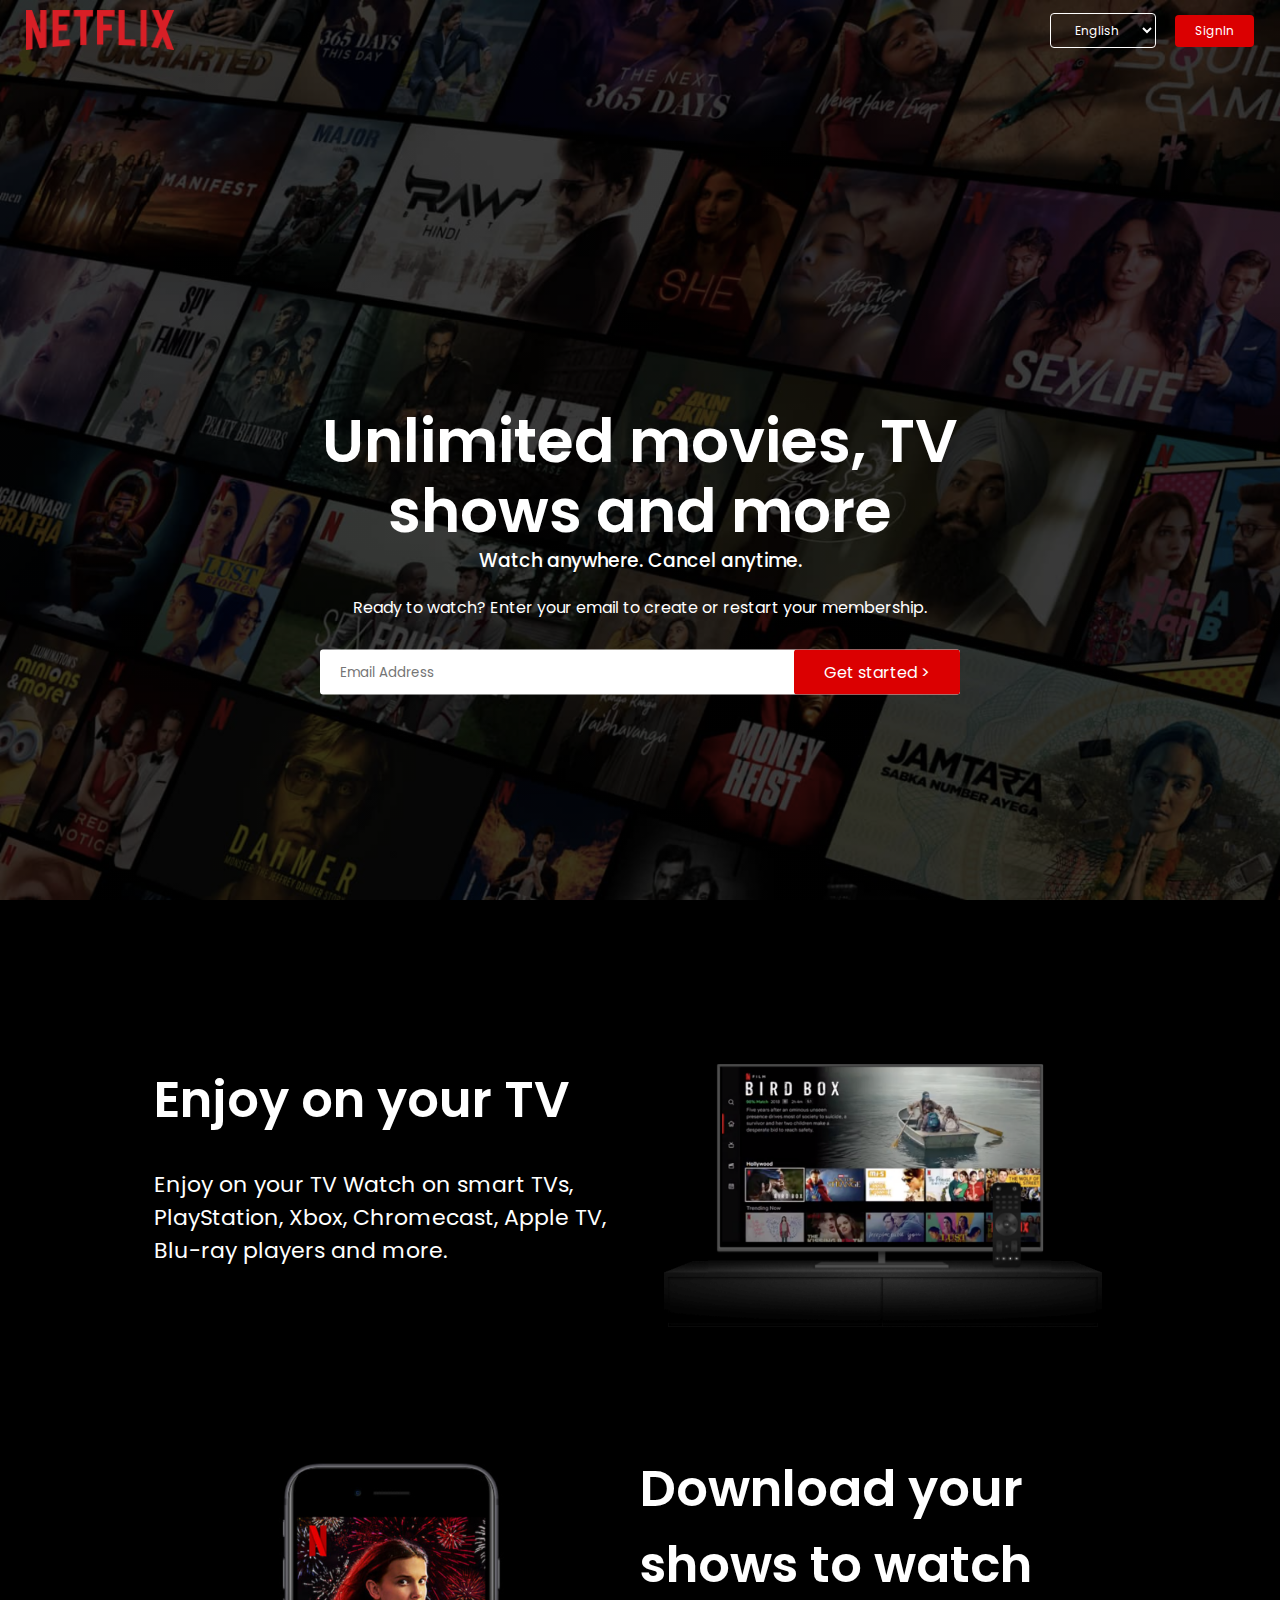
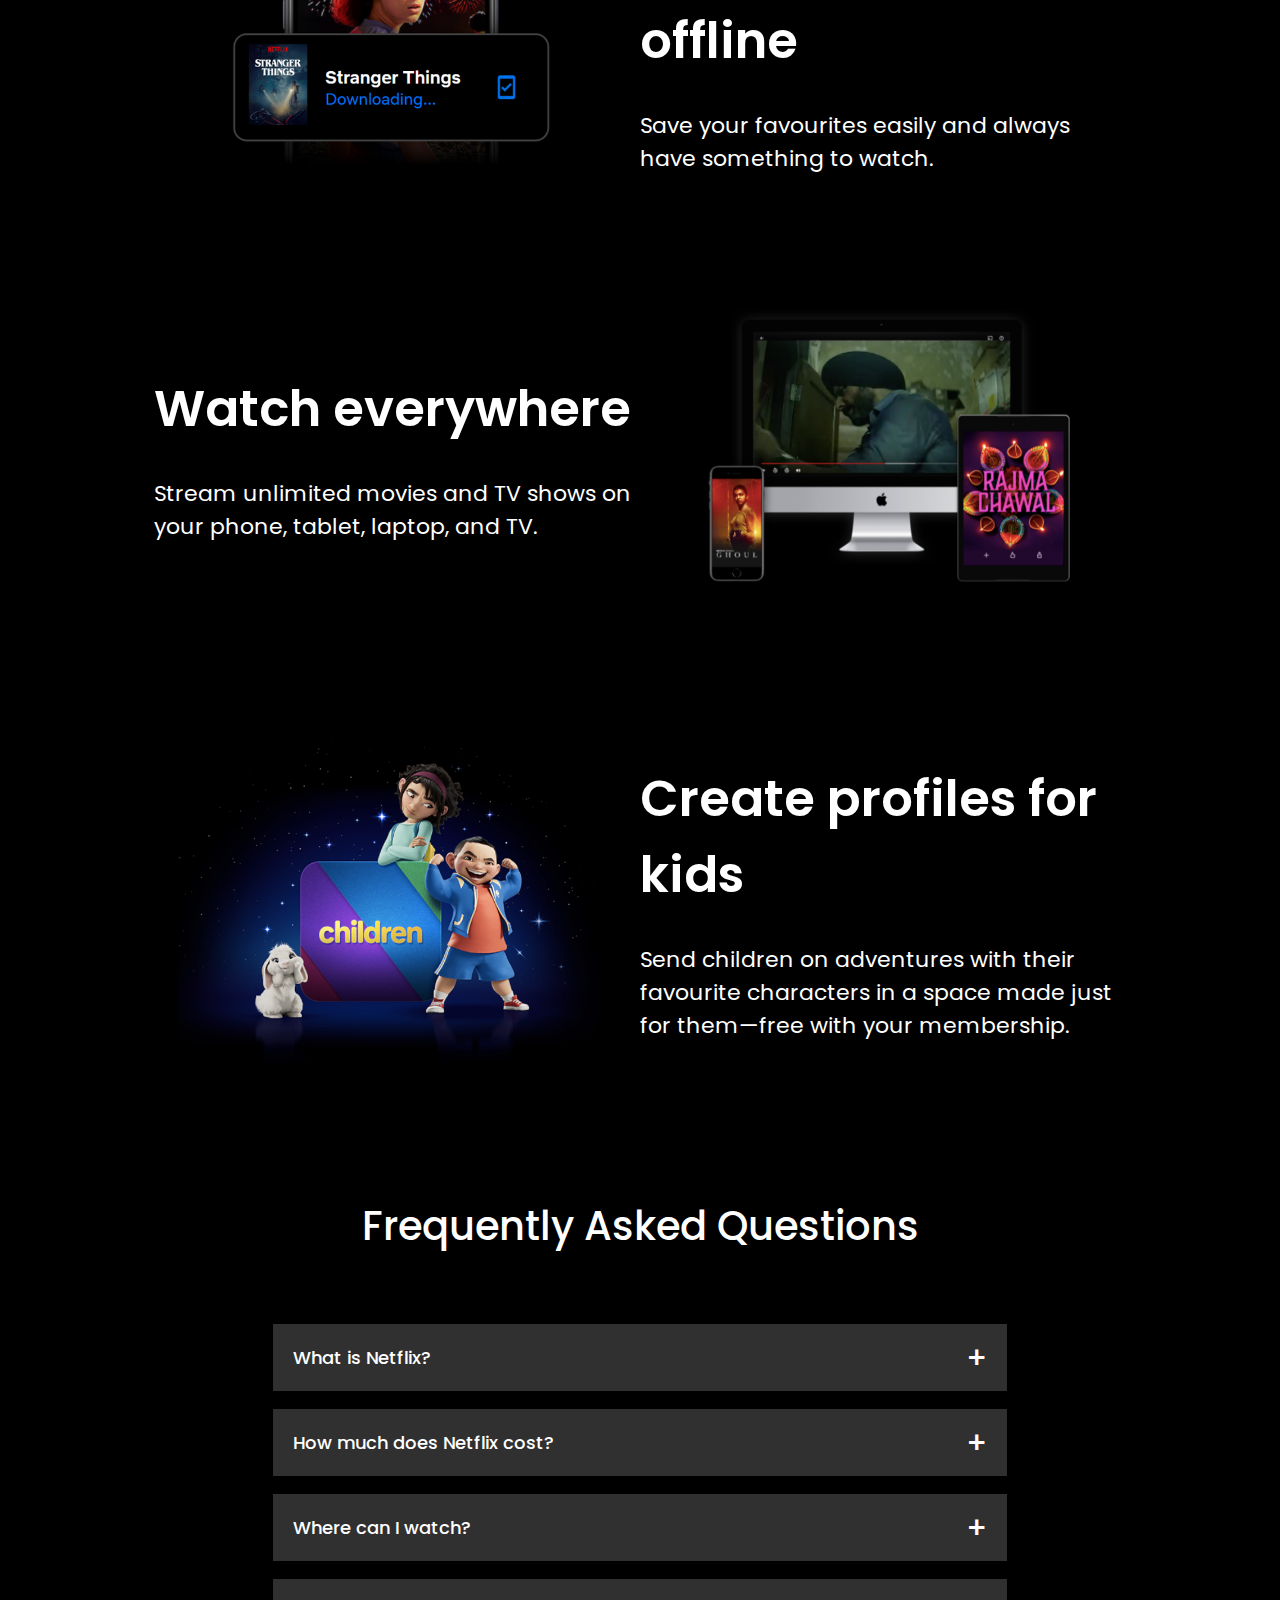
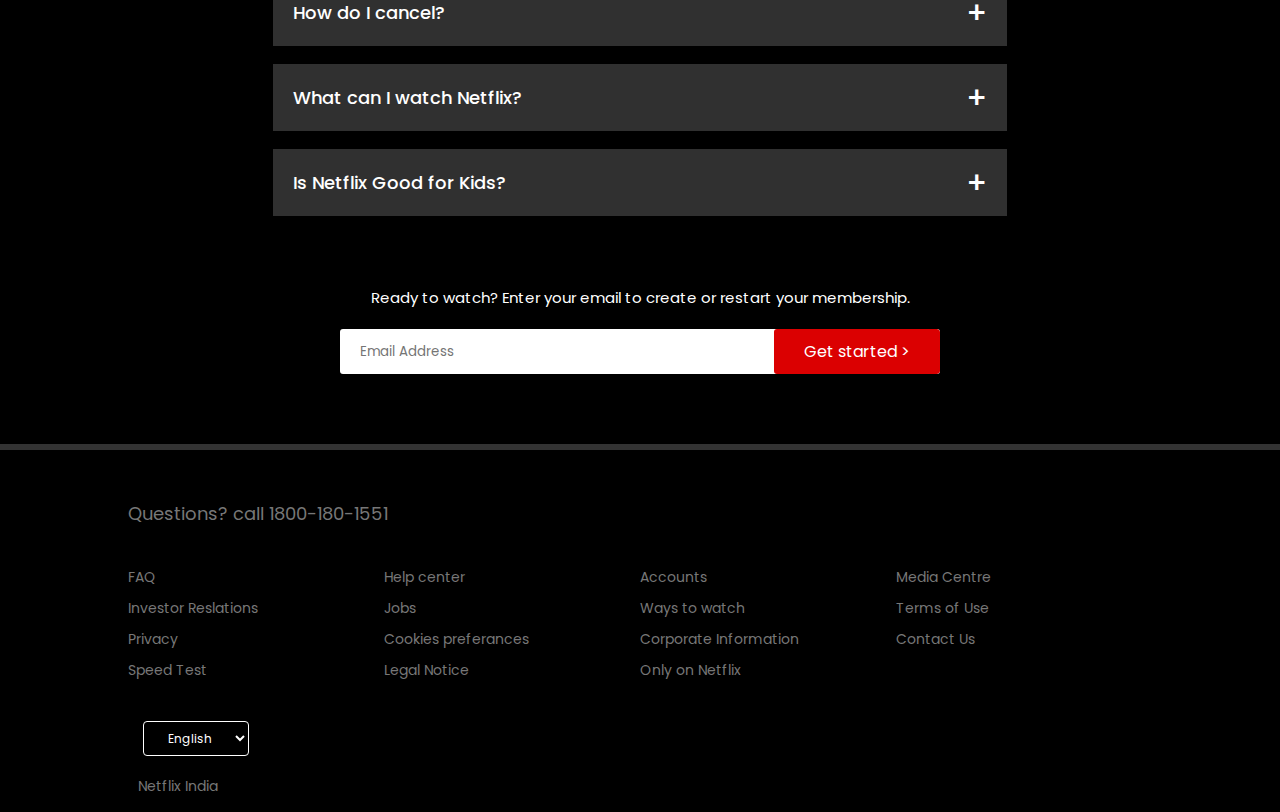
<file: index.html>
<html lang="en">

<head>
    <meta charset="UTF-8">
    <meta http-equiv="X-UA-Compatible" content="IE=edge">
    <meta name="viewport" content="width=device-width, initial-scale=1.0">
    <link rel="stylesheet" href="style.css">
    <link rel="shortcut icon" href="https://proofmart.com/wp-content/uploads/2021/06/598-2-1-2048x1365.png"
        type="image/x-icon">
    <title>Netflix India - Watch TV Shows Online, Watch Movies Online</title>
</head>

<body>
    <div class="header">
        <nav>
            <img src="images/logo.png" class="logo">
            <div>
                <select name="" class="language-btn">
                    <option value="">English</option>
                    <option value="">Telugu</option>
                </select>
                <button><a href="https://github.com/vijaynaidu16">SignIn</a></button>
            </div>
        </nav>
        <!-- header content -->
        <div class="header-content">
            <h1>Unlimited movies, TV shows and more</h1>
            <h3>Watch anywhere. Cancel anytime.</h3>
            <p>Ready to watch? Enter your email to create or restart your membership.</p>
            <form action="/" class="email-signup">
                <input type="email" placeholder="Email Address">
                <button>Get started &gt;</button>
            </form>
        </div>
    </div>


    <!-- features -->

    <div class="features">
        <div class="row">
            <div class="text-col">
                <h2>Enjoy on your TV</h2>
                <p>Enjoy on your TV Watch on smart TVs, PlayStation, Xbox, Chromecast, Apple TV, Blu-ray players and
                    more.</p>
            </div>
            <div class="img-col">
                <img src="images/feature-1.png" alt="">
            </div>
        </div>

        <div class="row">
            <div class="img-col">
                <img src="images/feature-2.png" alt="">
            </div>
            <div class="text-col">
                <h2>Download your shows to watch offline</h2>
                <p>Save your favourites easily and always have something to watch.</p>
            </div>
        </div>

        <div class="row">
            <div class="text-col">
                <h2>Watch everywhere</h2>
                <p>Stream unlimited movies and TV shows on your phone, tablet, laptop, and TV.</p>
            </div>
            <div class="img-col">
                <img src="images/feature-3.png" alt="">
            </div>
        </div>

        <div class="row">
            <div class="img-col">
                <img src="images/feature-4.png" alt="">
            </div>
            <div class="text-col">
                <h2>Create profiles for kids</h2>
                <p>Send children on adventures with their favourite characters in a space made just for them—free with
                    your membership.</p>
            </div>
        </div>
    </div>

    <!-- FAQ -->
    <div class="faq">
        <h2>Frequently Asked Questions</h2>
        <ul class="accordion">
            <li>
                <input type="radio" name="accordion" id="first">
                <label for="first"> What is Netflix?</label>
                <div class="content">
                    <p>
                        Netflix is a streaming service that offers a wide variety of award-winning TV shows, movies,
                        anime, documentaries and more – on thousands of internet-connected devices.
                        You can watch as much as you want, whenever you want, without a single ad – all for one low
                        monthly price. There's always something new to discover, and new TV shows and movies are added
                        every week!
                    </p>
                </div>
            </li>

            <li>
                <input type="radio" name="accordion" id="second">
                <label for="second">How much does Netflix cost?</label>
                <div class="content">
                    <p>
                        Watch Netflix on your smartphone, tablet, Smart TV, laptop, or streaming device, all for one
                        fixed monthly fee. Plans range from ₹ 149 to ₹ 649 a month. No extra costs, no contracts.
                    </p>
                </div>
            </li>

            <li>
                <input type="radio" name="accordion" id="third">
                <label for="third">Where can I watch?</label>
                <div class="content">
                    <p>
                        Watch anywhere, anytime. Sign in with your Netflix account to watch instantly on the web at
                        netflix.com from your personal computer or on any internet-connected device that offers the
                        Netflix app, including smart TVs, smartphones, tablets, streaming media players and game
                        consoles.

                        You can also download your favourite shows with the iOS, Android, or Windows 10 app. Use
                        downloads to watch while you're on the go and without an internet connection. Take Netflix with
                        you anywhere.
                    </p>
                </div>
            </li>

            <li>
                <input type="radio" name="accordion" id="fourth">
                <label for="fourth">How do I cancel?</label>
                <div class="content">
                    <p>
                        Netflix is flexible. There are no annoying contracts and no commitments. You can easily cancel
                        your account online in two clicks. There are no cancellation fees – start or stop your account
                        anytime.
                    </p>
                </div>
            </li>

            <li>
                <input type="radio" name="accordion" id="fifth">
                <label for="fifth">What can I watch Netflix?</label>
                <div class="content">
                    <p>
                        Netflix has an extensive library of feature films, documentaries, TV shows, anime, award-winning
                        Netflix originals, and more. Watch as much as you want, anytime you want.
                    </p>
                </div>
            </li>

            <li>
                <input type="radio" name="accordion" id="sixth">
                <label for="sixth">Is Netflix Good for Kids?</label>
                <div class="content">
                    <p>
                        The Netflix Kids experience is included in your membership to give parents control while kids
                        enjoy family-friendly TV shows and films in their own space.

                        Kids profiles come with PIN-protected parental controls that let you restrict the maturity
                        rating of content kids can watch and block specific titles you don’t want kids to see.
                    </p>
                </div>
            </li>
        </ul>
        <small>Ready to watch? Enter your email to create or restart your membership.</small>
        <form action="/" class="email-signup">
            <input type="email" placeholder="Email Address">
            <button>Get started &gt;</button>
        </form>
    </div>

    <div class="footer">
        <h2>Questions? call 1800-180-1551</h2>

        <div class="row">
            <div class="col">
                <a href="#">FAQ</a>
                <a href="#">Investor Reslations</a>
                <a href="#">Privacy</a>
                <a href="#">Speed Test</a>
            </div>
            <div class="col">
                <a href="#">Help center</a>
                <a href="#">Jobs</a>
                <a href="#">Cookies preferances</a>
                <a href="#">Legal Notice</a>
            </div>
            <div class="col">
                <a href="#">Accounts</a>
                <a href="#">Ways to watch</a>
                <a href="#">Corporate Information</a>
                <a href="#">Only on Netflix</a>
            </div>
            <div class="col">
                <a href="#">Media Centre</a>
                <a href="#">Terms of Use</a>
                <a href="#">Contact Us</a>
            </div>
        </div>
        <select name="" class="language-btn">
            <option value="">English</option>
            <option value="">Telugu</option>
        </select>
        <p class="copyright-txt">Netflix India</p>
    </div>

</body>

</html>
</file>
<file: style.css>
@import url('https://fonts.googleapis.com/css2?family=Poppins:ital,wght@0,400;0,500;0,700;0,800;1,600&display=swap');

* {
    margin: 0;
    padding: 0;
    box-sizing: border-box;
    font-family: 'poppins', sans-serif;
}

body {
    background-color: #000;
    color: #fff;

}

.header {
    width: 100%;
    height: 100vh;
    background-image: linear-gradient(rgba(0, 0, 0, 0.7), rgba(0, 0, 0, 0.7)), url(images/header-image.png);
    background-size: cover;
    background-position: center;
    padding: 10px 2%;
    position: relative;
}

nav {
    display: flex;
    justify-content: space-between;
    align-items: center;
}

nav .logo {
    width: 9.25rem;
    height: 2.5rem;
}

nav button,
.language-btn {
    background: #db0001;
    padding: 7px 20px;
    border: 0;
    outline: o;
    font-size: 12px;
    border-radius: 4px;
    color: white;
    margin-left: 15px;
    cursor: pointer;
}

nav button a{
    text-decoration: none;
    color: white;
}

.language-btn {
    background: transparent;
    border: 1px solid white;
}

.header-content {
    position: absolute;
    top: 50%;
    left: 50%;
    transform: translate(-50%, -50%);
    text-align: center;
    margin-top: 100px;
}

.header-content h1 {
    font-size: 60px;
    font-weight: 600;
    line-height: 70px;
    max-width: 650px;
}

.header-content h3 {
    font-weight: 500;
    margin-bottom: 20px;
}

.email-signup {
    overflow: hidden;
    background: white;
    display: flex;
    align-items: center;
    margin-top: 30px;
    border-radius: 3px;
}

.email-signup input {
    flex: 1;
    border: 0;
    outline: 0;
    margin-left: 20px;

}

.email-signup button {
    background-color: #db0001;
    border: 0;
    outline: 0;
    color: white;
    padding: 10px 30px;
    font-size: 16px;
    border-radius: 3px;
    cursor: pointer;
}


/* features */
.features {
    padding: 50px 12%;
    font-size: 22px;
}

.features h2 {
    font-size: 50px;
    font-weight: 600;
    margin-bottom: 30px;
}

.row {
    display: flex;
    align-items: center;
    flex-wrap: wrap;
    width: 100%;
    padding: 50px 0px;
}

.text-col {
    flex-basis: 50%;
    margin-bottom: 20px;
}

.img-col {
    flex-basis: 50%;
    margin-bottom: 20px;
}

.img-col img {
    display: block;
    width: 90%;
    margin: auto;
}

/* FAQ */

.faq {
    font-size: 22px;
    text-align: center;
    padding: 10px 12%;
}

.faq h2 {
    font-weight: 500;
    font-size: 40px;
}

.accordion {
    margin: 60px auto;
    width: 100%;
    max-width: 750px;
}

.accordion li {
    list-style: none;
    width: 100%;
    padding: 8px
}

.accordion li label {
    display: flex;
    align-items: center;
    padding: 20px;
    font-size: 18px;
    font-weight: 500;
    background: #303030;
    margin-bottom: 2px;
    cursor: pointer;
    position: relative;
}

label::after {
    content: '+';
    font-size: 30px;
    position: absolute;
    right: 20px;
    transition: transform 0.5s;
}

input[type="radio"] {
    display: none;
}

.accordion .content {
    font-size: 18px;
    overflow: hidden;
    max-height: 0;
    background: #242323;
    padding: 0 20px;
    text-align: left;
    transition: max-height 0.5s, padding 0.5s;
}

.accordion input[type="radio"]:checked+label+.content {
    max-height: 600px;
    padding: 30px 20px;

}

.accordion input[type="radio"]:checked+label::after {
    transform: rotate(135deg);
}

.faq .email-signup {
    max-width: 600px;
    margin: 20px auto 60px;
}

.faq small {
    font-size: 15px;
}


/* footer */


.footer {
    padding: 50px 10% 15px;
    border-top: 6px solid #333;
    color: #777;
}

.footer h2 {
    font-size: 18px;
    font-weight: 400;
    margin-bottom: 30px;
}

.footer .col {
    flex-basis: 25%;
    flex-grow: 1;
    margin-bottom: 20px;
}

.footer .col a {
    display: block;
    text-decoration: none;
    color: inherit;
    font-size: 14px;
    margin-bottom: 10px;
}

.footer .row {
    align-items: flex-start;
    padding: 10px 0px;
    transition: all 0.3s ease;
}

.footer .row a:hover {
    transform: scale(1.2);
}

.footer .btn {
    color: #fff;
    padding: 10px 20px;
    border-radius: 3px;
    background: transparent;
}

.copyright-txt {
    font-size: 14px;
    margin: 20px 10px 0px;
}


/* Media queries */

@media only screen and (max-width: 768px) {
    .logo {
        width: 100px;
    }

    nav button {
        padding: 5px 10px;
    }

    nav .language-btn {
        padding: 4px 8px;
    }

    .header-content {
        position: unset;
        transform: none;
        padding-top: 150px;
    }

    .header-content h1 {
        font-size: 30px;
    }

    .email-signup button {
        font-size: 12px;
        padding: 10px 15px;
    }

    .text-col,
    .img-col {
        flex-basis: 100%;
    }

    .features h2 {
        font-size: 30px;
    }

    .features p {
        font-size: 15px;
    }

    .row:nth-child(2),
    .row:nth-child(4) {
        flex-direction: column-reverse;
    }

    .features .row {
        padding: 10px 0px;
    }

    .faq h2 {
        font-size: 20px;
    }

    .accordion .content {
        font-size: 14px;
    }

    .accordion li label {
        padding: 10px;
        font-size: 14px;
    }

    label::after {
        font-size: 22px;
    }
}
</file>
